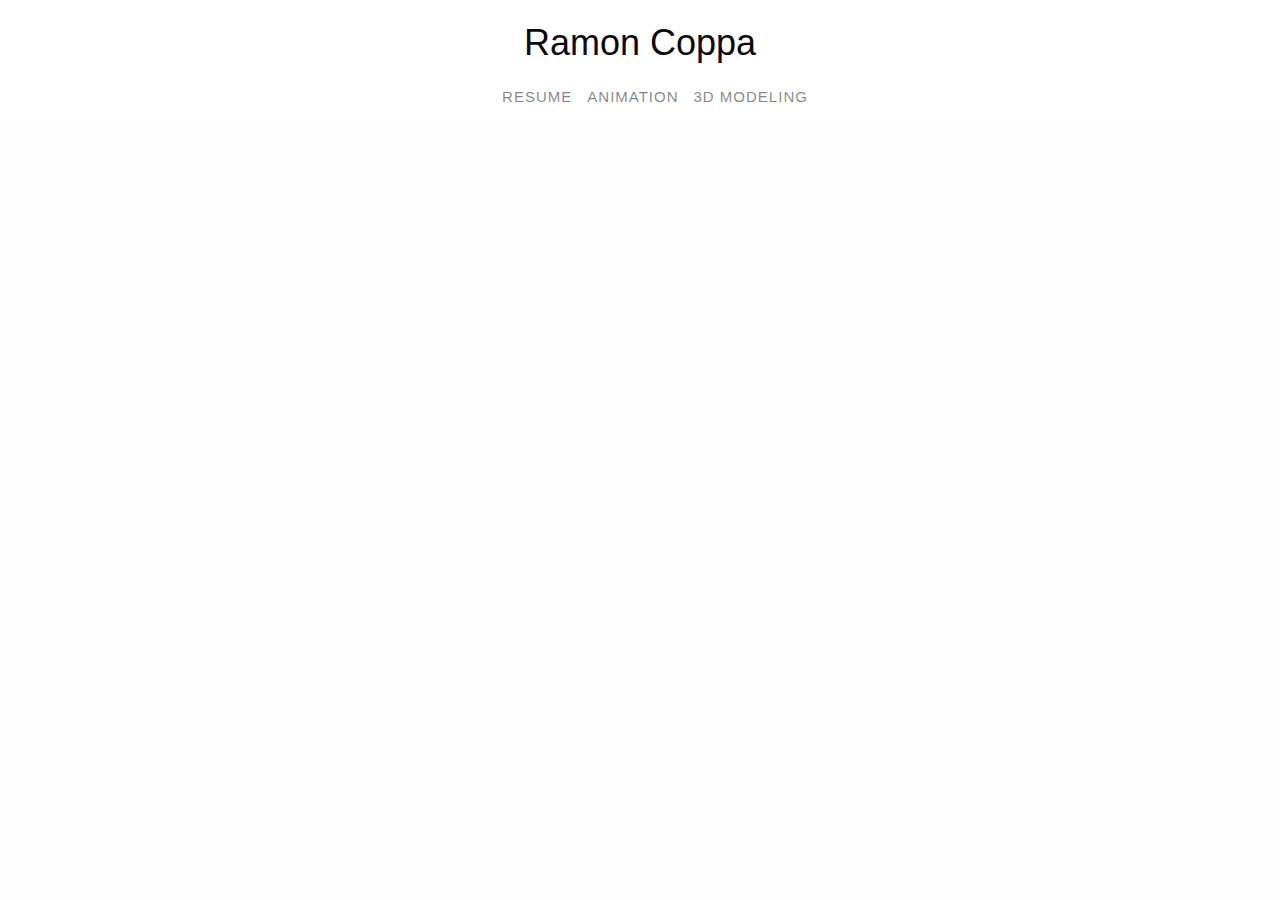
<file: index.html>
<!doctype html>
<html class="no-js" lang="en" dir="ltr">
  <head>
    <meta charset="utf-8">
    <meta http-equiv="x-ua-compatible" content="ie=edge">
    <meta name="viewport" content="width=device-width, initial-scale=1.0">
    <title>Ramon Coppa</title>
    <link rel="stylesheet" href="css/foundation.css">
    <link rel="stylesheet" href="css/app.css">
    <link rel="stylesheet" href="https://www.w3schools.com/w3css/4/w3.css">
  </head>
  <body>
    <!-- mobile nav bar -->
    <div class="title-bar topbar-center-logo-mobile" data-responsive-toggle="topbar-center-logo" data-hide-for="medium">
      <div class="title-bar-left">
        <a href="#" style="color: white; text-decoration: none;"><h1>Ramon Coppa</h1></a>
      </div>
      <div class="title-bar-right">
        <button class="menu-icon" type="button" data-toggle="topbar-center-logo"></button>
      </div>
    </div>
    <!-- /mobile nav bar -->

    <div data-sticky-container data-sticky data-options="marginTop:0;" class="sticky-full-width bottom-border">
      <!-- medium and larger nav bar -->
      <div class="top-bar topbar-center-logo">
        <div class="top-bar-left">
          <div class="logo">
            <a href="./index.html" style="color: black; text-decoration: none;"></a><h1>Ramon Coppa</h1></a>
          </div>
          
          <div class="menu-bar-outer" id="topbar-center-logo">
            <ul class="vertical medium-horizontal menu menu-hover-lines">
              <li><a href="html/resume.html">Resume</a></li>
              <li><a href="html/animation.html">Animation</a></li>
              <li><a href="html/3dModeling.html">3D Modeling</a></li>
            </ul> 
          </div>
        </div>
      <!-- medium and larger nav bar -->
      </div> 
    </div>

    <!-- <div >
      <div class="center-text-div">
        <img src="./data/Home/RamonCoppa.jpg" alt="Ramon Pic" class="responsive-image">
      </div>
      
      <div class="center-text-div">
        Description about me ... coming soon. In the meantime, explore my work!
      </div>
    </div> -->
    
    <!-- <section id="home-banner-box" class="home-banner loading">
      <div class="image video-slide" style="background-image: url(https://www.youtube.com/watch?v=UvioYkEkCHc&feature=youtu.be)">
        <div class="video-background">
          <div class="video-foreground" id="YouTubeBackgroundVideoPlayer">
            </div>
        </div>
      </div>
    </section> -->
    
    <div style="position: fixed;  width: 100%; height: 100%"></div>
    <div id="yt-wrap">
    <!-- 1. The <iframe> (and video player) will replace this <div> tag. -->
    <div id="ytplayer"></div>
    </div>

    <script async src="https://www.youtube.com/iframe_api"></script>
    <script src="js/vendor/jquery.js"></script>
    <script src="js/vendor/what-input.js"></script>
    <script src="js/vendor/foundation.js"></script>
    <script src="js/app.js"></script>
  </body>
</html>
</file>
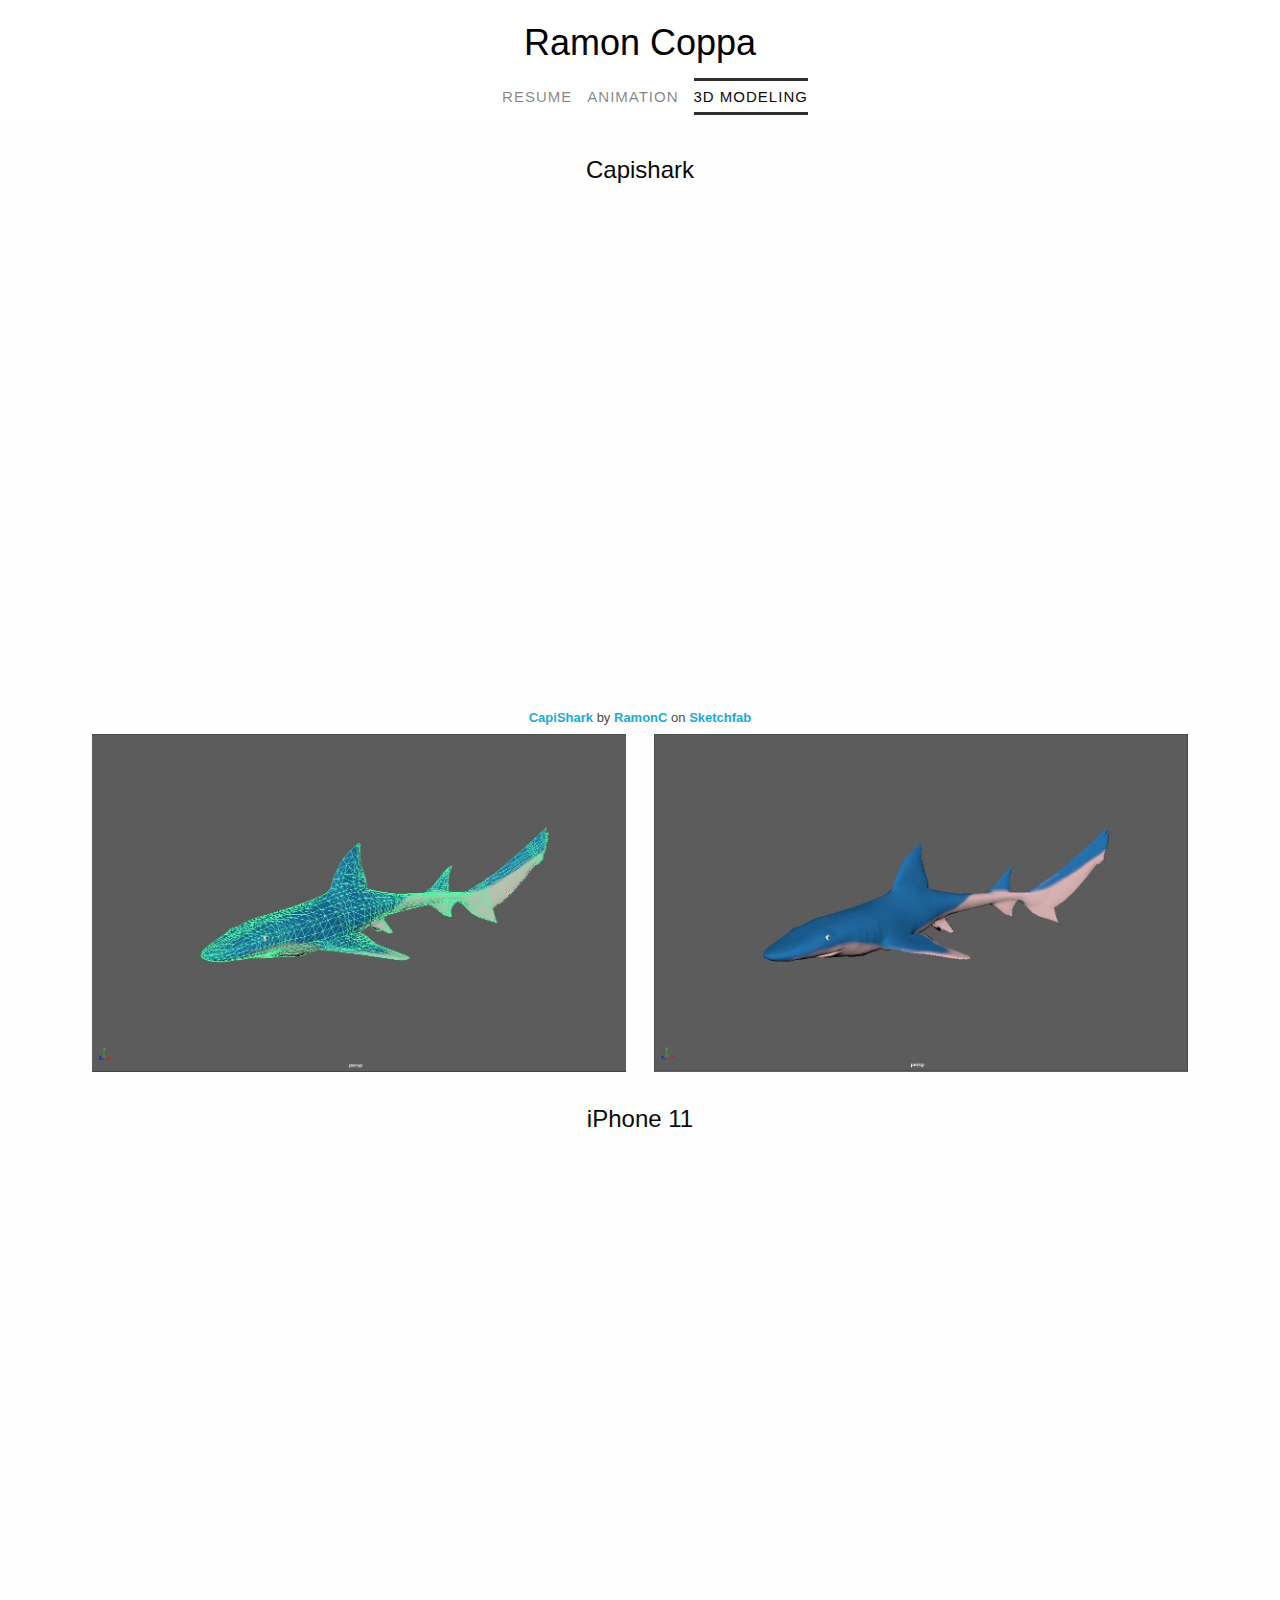
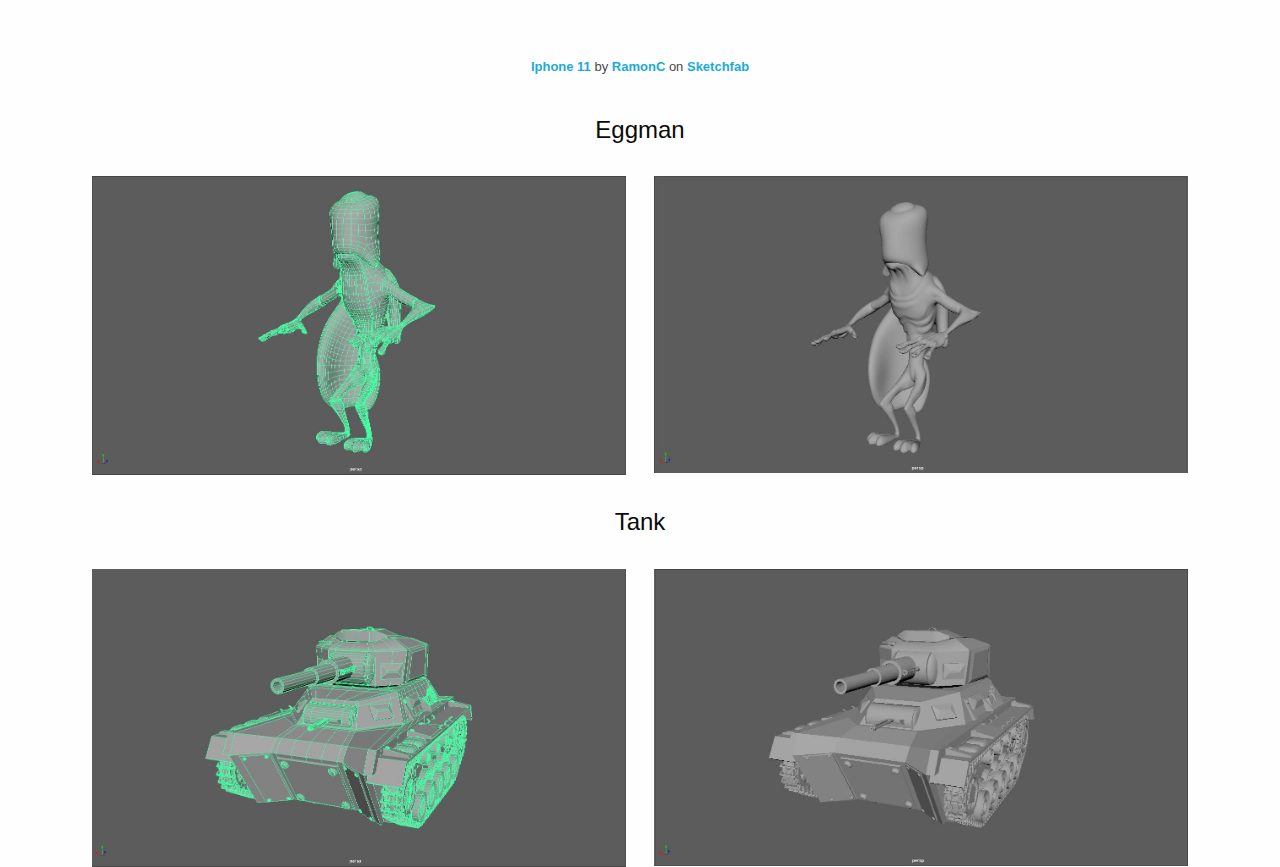
<file: html/3dModeling.html>
<!doctype html>
<html class="no-js" lang="en" dir="ltr">
  <head>
    <meta charset="utf-8">
    <meta http-equiv="x-ua-compatible" content="ie=edge">
    <meta name="viewport" content="width=device-width, initial-scale=1.0">
    <title>Ramon Coppa</title>
    <link rel="stylesheet" href="../css/foundation.css">
    <link rel="stylesheet" href="../css/app.css">
    <link rel="stylesheet" href="../css/3dModeling.css">
    <link rel="stylesheet" href="https://www.w3schools.com/w3css/4/w3.css">
  </head>
  <body>

    <!-- mobile nav bar -->
    <div class="title-bar topbar-center-logo-mobile" data-responsive-toggle="topbar-center-logo" data-hide-for="medium">
      <div class="title-bar-left">
        <a href="../index.html" style="color: white; text-decoration: none;"><h1 class="mobile-title">Ramon Coppa</h1></a>
      </div>
      <div class="title-bar-right">
        <button class="menu-icon" type="button" data-toggle="topbar-center-logo"></button>
      </div>
    </div>
    <!-- /mobile nav bar -->

    <div data-sticky-container data-sticky data-options="marginTop:0;" class="sticky-full-width bottom-border">
      <!-- medium and larger nav bar -->
      <div class="top-bar topbar-center-logo">
        <div class="top-bar-left">
          <div class="logo">
            <a href="../index.html" style="color: black; text-decoration: none;"><h1>Ramon Coppa</h1></a>
          </div>
          
          <div class="menu-bar-outer" id="topbar-center-logo">
            <ul class="vertical medium-horizontal menu menu-hover-lines">
              <li><a href="./resume.html">Resume</a></li>
              <li><a href="./animation.html">Animation</a></li>
              <li  class="active"><a href="#">3D Modeling</a></li>
            </ul> 
          </div>
        </div>
      <!-- medium and larger nav bar -->
	  <!-- heckin bois -->
      </div>
    </div>

    <!-- row 1 -->
    <!-- <div class="grid-container">
      <div class="grid-x grid-margin-x text-center">
        <div class="cell small-6">
          <iframe class="sketchfab" id="view360Iframe" scrolling="0" src="https://sketchfab.com/models/8d913bda48f84217902e6829982c494f/embed?ui_infos=0&amp;ui_watermark=0&amp;ui_help=0&amp;ui_settings=0&amp;ui_inspector=0&amp;ui_annotations=0&amp;ui_stop=0&amp;ui_vr=0&amp;preload=1&amp;autostart=1&amp;ui_hint=2&amp;autospin=0.2"></iframe>
        </div>
        <div class="cell small-6">
          <iframe class="sketchfab" id="view360Iframe" scrolling="0" src="https://sketchfab.com/models/8d913bda48f84217902e6829982c494f/embed?ui_infos=0&amp;ui_watermark=0&amp;ui_help=0&amp;ui_settings=0&amp;ui_inspector=0&amp;ui_annotations=0&amp;ui_stop=0&amp;ui_vr=0&amp;preload=1&amp;autostart=1&amp;ui_hint=2&amp;autospin=0.2"></iframe>
        </div>
      </div>
    </div>
     -->
    <!-- Capishark row -->
    <div class="grid-container">
      <h3 class="center-text-div">Capishark</h3>

      <div class="grid-x grid-margin-x text-center">
        <div class="cell small-12">
          <div class="sketchfab-embed-wrapper">
            <iframe title="A 3D model" width="640" height="480" src="https://sketchfab.com/models/3f27737a70724ce1877ad4b1e6284ceb/embed?autostart=1&amp;camera=0&amp;preload=1&amp;ui_controls=1&amp;ui_infos=1&amp;ui_inspector=1&amp;ui_stop=1&amp;ui_watermark=1&amp;ui_watermark_link=1" frameborder="0" allow="autoplay; fullscreen; vr" mozallowfullscreen="true" webkitallowfullscreen="true"></iframe>
            <p style="font-size: 13px; font-weight: normal; margin: 5px; color: #4A4A4A;">
                <a href="https://sketchfab.com/3d-models/capishark-3f27737a70724ce1877ad4b1e6284ceb?utm_medium=embed&utm_source=website&utm_campaign=share-popup" target="_blank" style="font-weight: bold; color: #1CAAD9;">CapiShark</a>
                by <a href="https://sketchfab.com/RamonC?utm_medium=embed&utm_source=website&utm_campaign=share-popup" target="_blank" style="font-weight: bold; color: #1CAAD9;">RamonC</a>
                on <a href="https://sketchfab.com?utm_medium=embed&utm_source=website&utm_campaign=share-popup" target="_blank" style="font-weight: bold; color: #1CAAD9;">Sketchfab</a>
            </p>
          </div>
        </div>
      </div>

      <div class="grid-x grid-margin-x text-center">
        <div class="cell small-6">
          <img src="../data/Modeling/Capishark_geo.JPG" alt="Capishark Geo" onclick="openModal(this)" class="w3-hover-opacity image-with-modal"/>
          <!-- <div class="desc">Capishark Geo </div> -->
        </div>
        <div class="cell small-6">
          <img src="../data/Modeling/Capishark.JPG" alt="Capishark" onclick="openModal(this)" class="w3-hover-opacity image-with-modal"/>
        </div>
      </div>
    </div>

    <!-- iPhone 11 row -->
    <div class="grid-container">
      <h3 class="center-text-div">iPhone 11</h3>
      <div class="grid-x grid-margin-x text-center">
        <div class="cell small-12">
          <div class="sketchfab-embed-wrapper">
            <iframe title="A 3D model" width="640" height="480" src="https://sketchfab.com/models/bbfc41c25561421d8849a373fa716cae/embed?autostart=1&amp;camera=0&amp;preload=1&amp;ui_controls=1&amp;ui_infos=1&amp;ui_inspector=1&amp;ui_stop=1&amp;ui_watermark=1&amp;ui_watermark_link=1" frameborder="0" allow="autoplay; fullscreen; vr" mozallowfullscreen="true" webkitallowfullscreen="true"></iframe>
            <p style="font-size: 13px; font-weight: normal; margin: 5px; color: #4A4A4A;">
                <a href="https://sketchfab.com/3d-models/iphone-11-bbfc41c25561421d8849a373fa716cae?utm_medium=embed&utm_source=website&utm_campaign=share-popup" target="_blank" style="font-weight: bold; color: #1CAAD9;">Iphone 11</a>
                by <a href="https://sketchfab.com/RamonC?utm_medium=embed&utm_source=website&utm_campaign=share-popup" target="_blank" style="font-weight: bold; color: #1CAAD9;">RamonC</a>
                on <a href="https://sketchfab.com?utm_medium=embed&utm_source=website&utm_campaign=share-popup" target="_blank" style="font-weight: bold; color: #1CAAD9;">Sketchfab</a>
            </p>
          </div>
        </div>
      </div>
    </div>

    <!-- Eggman row -->
    <div class="grid-container">
      <h3 class="center-text-div">Eggman</h3>
      <div class="grid-x grid-margin-x text-center">
        <div class="cell small-6">
          <img src="../data/Modeling/Eggman_geo.JPG" alt="Eggman Geo" onclick="openModal(this)" class="w3-hover-opacity image-with-modal"/>
        </div>
        <div class="cell small-6">
          <img src="../data/Modeling/Eggman.JPG" alt="Eggman" onclick="openModal(this)" class="w3-hover-opacity image-with-modal"/>
        </div>
      </div>
    </div>

    <!-- Tank row -->
    <div class="grid-container">
      <h3 class="center-text-div">Tank</h3>
      <div class="grid-x grid-margin-x text-center">
        <div class="cell small-6">
          <img src="../data/Modeling/Tank_geo.JPG" alt="Tank Geo" onclick="openModal(this)" class="w3-hover-opacity image-with-modal"/>
        </div>
        <div class="cell small-6">
          <img src="../data/Modeling/Tank.JPG" alt="Tank" onclick="openModal(this)" class="w3-hover-opacity image-with-modal"/>
        </div>
      </div>
    </div>

    <div id="modal01" class="w3-modal" onclick="this.style.display='none'">
      <span class="w3-button w3-hover-red w3-xlarge w3-display-topright">&times;</span>
      <div class="w3-modal-content w3-animate-zoom">
        <img id="img01" style="width:100%">
      </div>
    </div>
    
    <script src="../js/vendor/jquery.js"></script>
    <script src="../js/vendor/what-input.js"></script>
    <script src="../js/vendor/foundation.js"></script>
    <script src="../js/app.js"></script>
  </body>
</html>
</file>
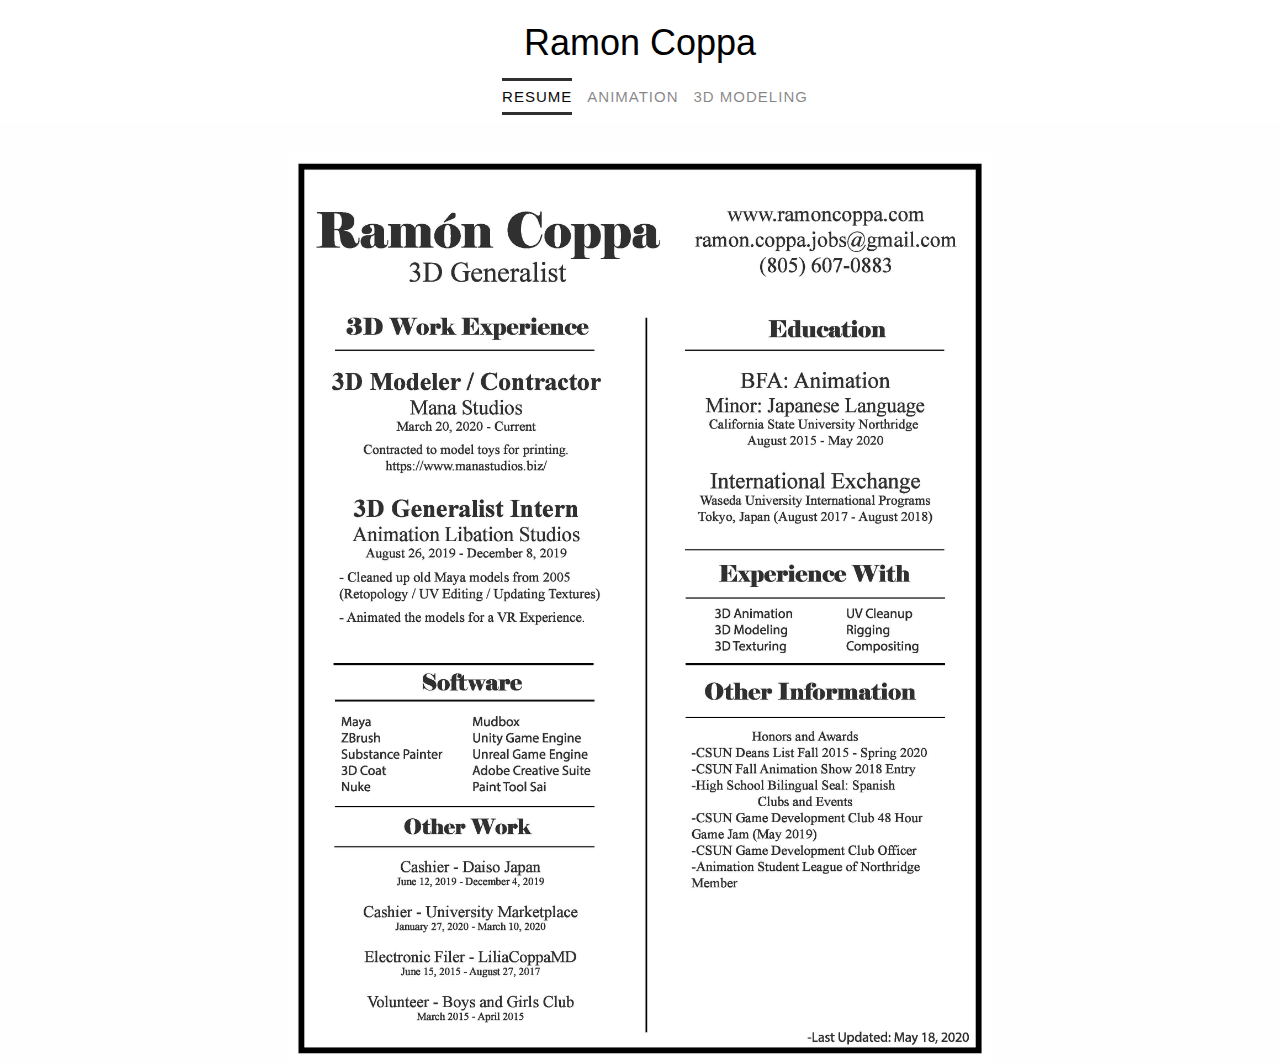
<file: html/resume.html>
<!doctype html>
<html class="no-js" lang="en" dir="ltr">
  <head>
    <meta charset="utf-8">
    <meta http-equiv="x-ua-compatible" content="ie=edge">
    <meta name="viewport" content="width=device-width, initial-scale=1.0">
    <title>Ramon Coppa</title>
    <link rel="stylesheet" href="../css/foundation.css">
    <link rel="stylesheet" href="../css/app.css">
    <link rel="stylesheet" href="../css/resume.css">
    <link rel="stylesheet" href="https://www.w3schools.com/w3css/4/w3.css">
  </head>
  <body>

      <!-- mobile nav bar -->
      <div class="title-bar topbar-center-logo-mobile" data-responsive-toggle="topbar-center-logo" data-hide-for="medium">
        <div class="title-bar-left">
          <a href="../index.html" style="color: white; text-decoration: none;"><h1>Ramon Coppa</h1></a>
        </div>
        <div class="title-bar-right">
          <button class="menu-icon" type="button" data-toggle="topbar-center-logo"></button>
        </div>
      </div>
      <!-- /mobile nav bar -->

    <div data-sticky-container data-sticky data-options="marginTop:0;" class="sticky-full-width bottom-border">
      <!-- medium and larger nav bar -->
      <div class="top-bar topbar-center-logo">
        <div class="top-bar-left ">
          <div class="logo">
            <a href="../index.html" style="color: black; text-decoration: none;"><h1>Ramon Coppa</h1></a>
          </div>
          
          <div class="menu-bar-outer " id="topbar-center-logo">
            <ul class="vertical medium-horizontal menu menu-hover-lines">
              <li class="active"><a href="#">Resume</a></li>
              <li><a href="./animation.html">Animation</a></li>
              <li><a href="./3dModeling.html">3D Modeling</a></li>
            </ul> 
          </div>
        </div>
      <!-- medium and larger nav bar -->
      </div>
    </div>

    <div class="resume-image-responsive">
      <a href="../data/Resume/Ramon Coppa Resume.pdf" target="_blank"><img src="../data/Resume/Ramon Coppa Resume.jpg" alt="My Resume PDF"/></a>
    </div>

    <script src="../js/vendor/jquery.js"></script>
    <script src="../js/vendor/what-input.js"></script>
    <script src="../js/vendor/foundation.js"></script>
    <script src="../js/app.js"></script>
  </body>
</html>
</file>
<file: css/app.css>
.menu-hover-lines {
    text-align: center;
    text-transform: uppercase;
    font-weight: 500;
    letter-spacing: 1px;
    transition: all 0.35s ease;
    margin-left: 30px;
    /* margin-top: 30px; */
  }
  
  .menu-hover-lines li a {
    padding: 0.75rem 0;
    color: rgba(10, 10, 10, 0.5);
    position: relative;
    margin-left: 1rem;
  }
  
  .menu-hover-lines li:first-child a {
    margin-left: 0;
  }
  
  .menu-hover-lines li.active > a {
    background-color: transparent;
  }
  
  .menu-hover-lines a:before,
  .menu-hover-lines a::after {
    height: 3px;
    position: absolute;
    content: '';
    transition: all 0.35s ease;
    background-color: #303030;
    width: 0;
  }
  
  .menu-hover-lines a::before {
    top: 0;
    left: 0;
  }
  
  .menu-hover-lines a::after {
    bottom: 0;
    right: 0;
  }
  
  .menu-hover-lines a:hover,
  .menu-hover-lines li.active > a {
    color: #0a0a0a;
    transition: all 0.35s ease;
  }
  
  .menu-hover-lines a:hover::before,
  .menu-hover-lines .active a::before,
  .menu-hover-lines a:hover::after,
  .menu-hover-lines .active a::after {
    width: 100%;
  }
  
  .sketchfab {
    margin: 50px 50px 50px 50px; 
  }

  
.topbar-center-logo {
  /* background: #2c3840; */
}

.topbar-center-logo .menu {
  /* background: #2c3840; */
}

.topbar-center-logo .menu a {
  /* color: #fefefe; */
}

.topbar-center-logo .top-bar-left {
  /* -webkit-flex: 1 0 auto; */
      /* -ms-flex: 1 0 auto;
          flex: 1 0 auto; */
          /* margin: auto;
          width: 50%; */
          /* padding: 10px; */
          text-align: center;
          width: 50%;
          margin: 0 auto;
          text-align: center;
}

.menu-bar-outer {
  display: flex;
  justify-content: center;
  /* border: 3px solid red; */
}

/* .full-width-div {
  position:absolute;
  left:0;
  right:0;
} */


@media screen and (max-width: 39.9375em) {
  .topbar-center-logo .logo {
    display: none;
  }
}

.topbar-center-logo-mobile {
  /* background: #2c3840; */
}

.topbar-center-logo-mobile .menu-icon {
  vertical-align: text-top;
}

.center-text-div {
  display: flex;
  justify-content: center;
  text-align: center;
  margin: 30px 30px 30px 30px;
}

.sticky-full-width {
  width: 100%;
  /* border-bottom: 3px black; */
  border: 3px black;
  background-color: white;
}
/* 
.bottom-border {
  border-bottom: 3px solid black;
} */

/* fixes the mobile menu bar flashing */
.no-js [data-responsive-toggle] {
  display: none;
}

/* Hide scrollbar for Chrome, Safari and Opera */
.hide-scroll::-webkit-scrollbar {
  display: none;
}

/* Hide scrollbar for IE, Edge and Firefox */
.hide-scroll {
  -ms-overflow-style: none;  /* IE and Edge */
  scrollbar-width: none;  /* Firefox */
}

html {
  overflow-y: scroll;
}

.responsive-image {
  max-width: 100%;
  height: auto;
}

.mobile-title {
  font-size: 24px;
}

/* embeded video stuff below this */
/* 
.home-banner .slide .video-slide {

  background-color: #000; }


.home-banner.loading .video-background {

  opacity: 0; }


.video-background {

  position: absolute;

  top: 50%;

  left: 0;

  padding-top: 56.25%;

  width: 100%;

  -webkit-transform: translateY(-50%);

  -ms-transform: translateY(-50%);

  transform: translateY(-50%);

  -webkit-transition: 2s opacity ease;

  transition: 2s opacity ease;

  opacity: 1; 
}


.video-foreground,

.video-background iframe {

  position: absolute;

  top: 0;

  left: 0;

  width: 100%;

  height: 100%;

  pointer-events: none; 
} */

  #yt-wrap{
    position: fixed;
    left: 0;
    z-index: -99;
    position: fixed;
    top: -50%;
    left: 0;
    width: 100%;
    height: 200%;
    }
    #yt-wrap iframe{
    position: absolute;
    top: 0;
    left: 0;
    right: 0;
    bottom: 0;
    margin: auto;
    min-width: 50%;
    min-height: 50%;
    }
</file>
<file: css/3dModeling.css>
div.gallery {
  border: 1px solid #ccc;
}

div.gallery:hover {
  border: 1px solid #777;
}

div.gallery img {
  width: 100%;
  height: auto;
}

div.desc {
  padding: 15px;
  padding-top: 2px;
  text-align: center;
}

* {
  box-sizing: border-box;
}

.responsive {
  padding: 0 6px;
  float: left;
  width: 24.99999%;
}

@media screen and (max-width: 39.9375em) {
  .responsive {
    width: 49.99999%;
    margin: 6px 0;
  }
}

@media screen and (max-width: 28.5214em) {
  .responsive {
    width: 100%;
  }
}

.clearfix:after {
  content: "";
  display: table;
  clear: both;
}

.image-with-modal {
  cursor: pointer;
}
</file>
<file: css/resume.css>
.resume-image-responsive {
  display: block;
  max-width: 55%;
  height: auto;
  /* border: 2px solid black; */
  margin: auto;
  margin-top: 30px
}

.center-text-div {
  display: flex;
  justify-content: center;
  text-align: center;
  margin: 30px 30px 30px 30px;
}

@media screen and (max-width: 39.9375em) {
  .resume-image-responsive {
    max-width: 80%;
  }
}
</file>
